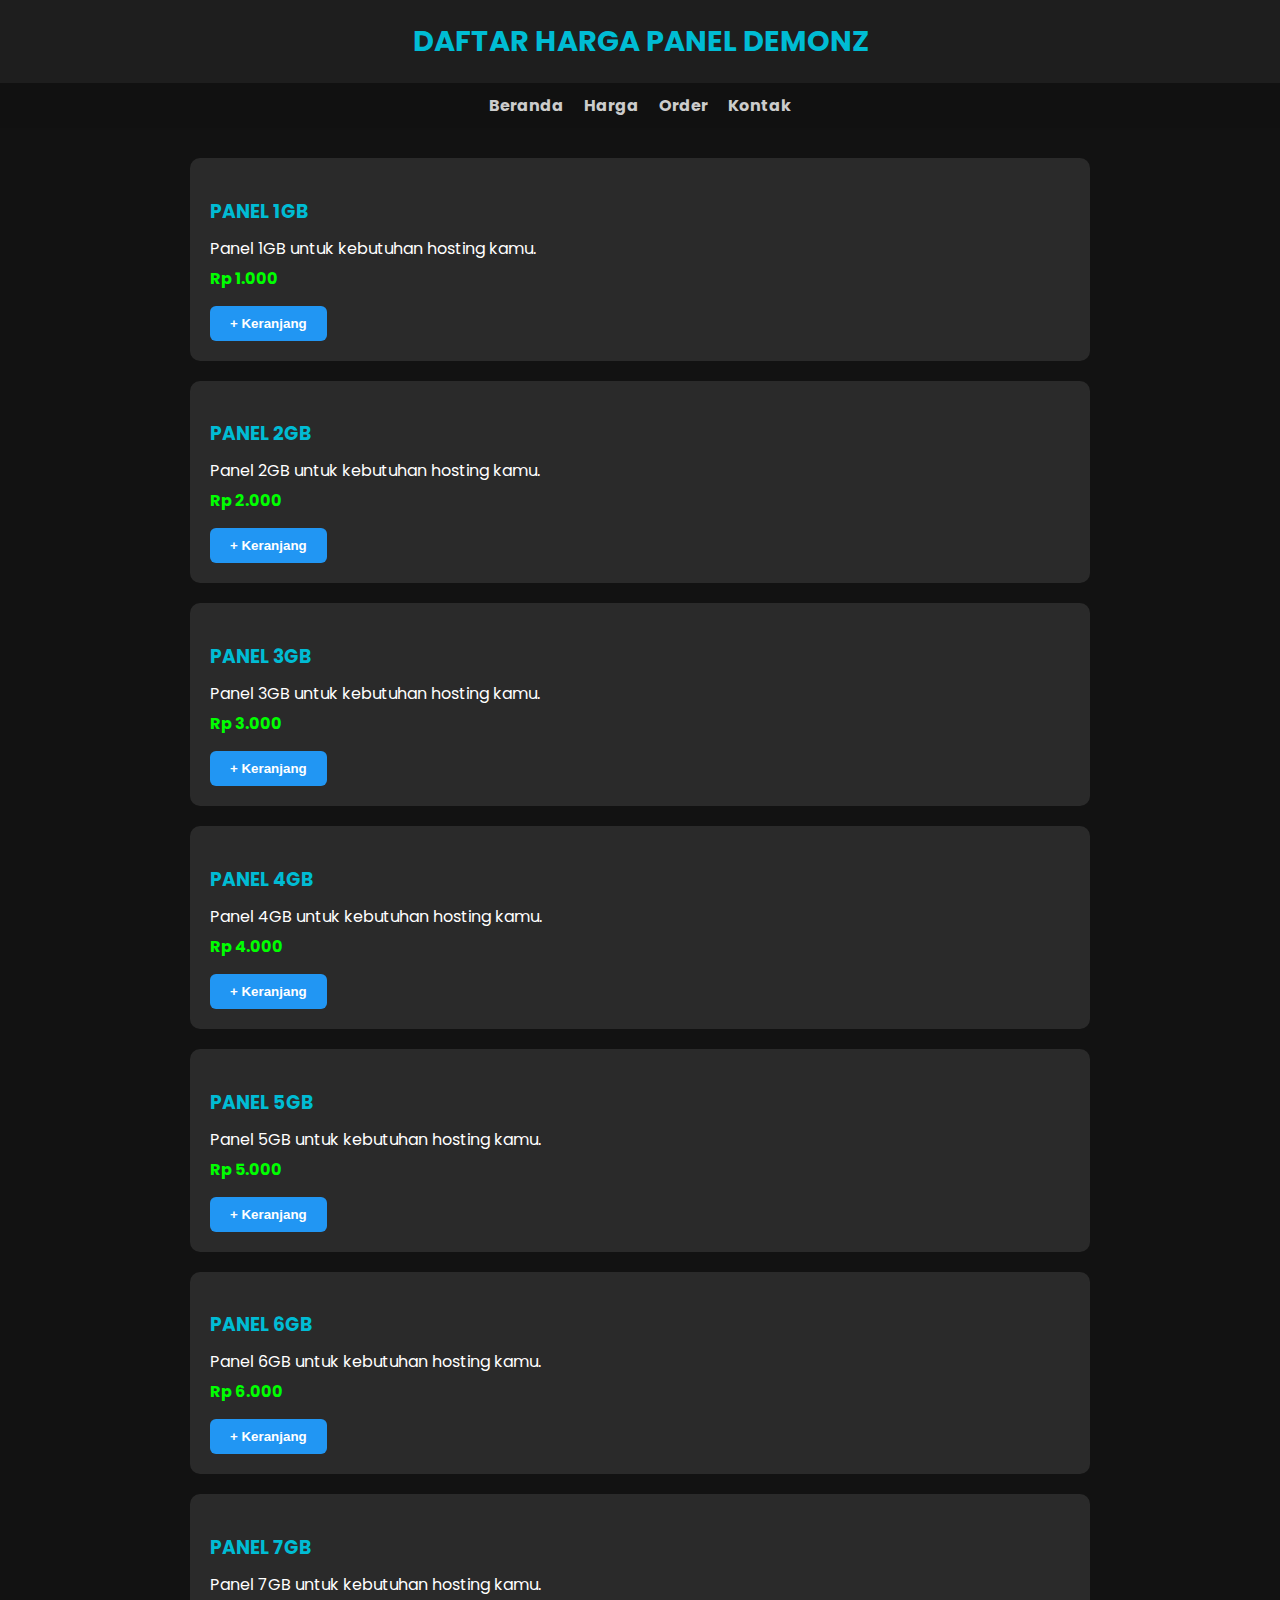
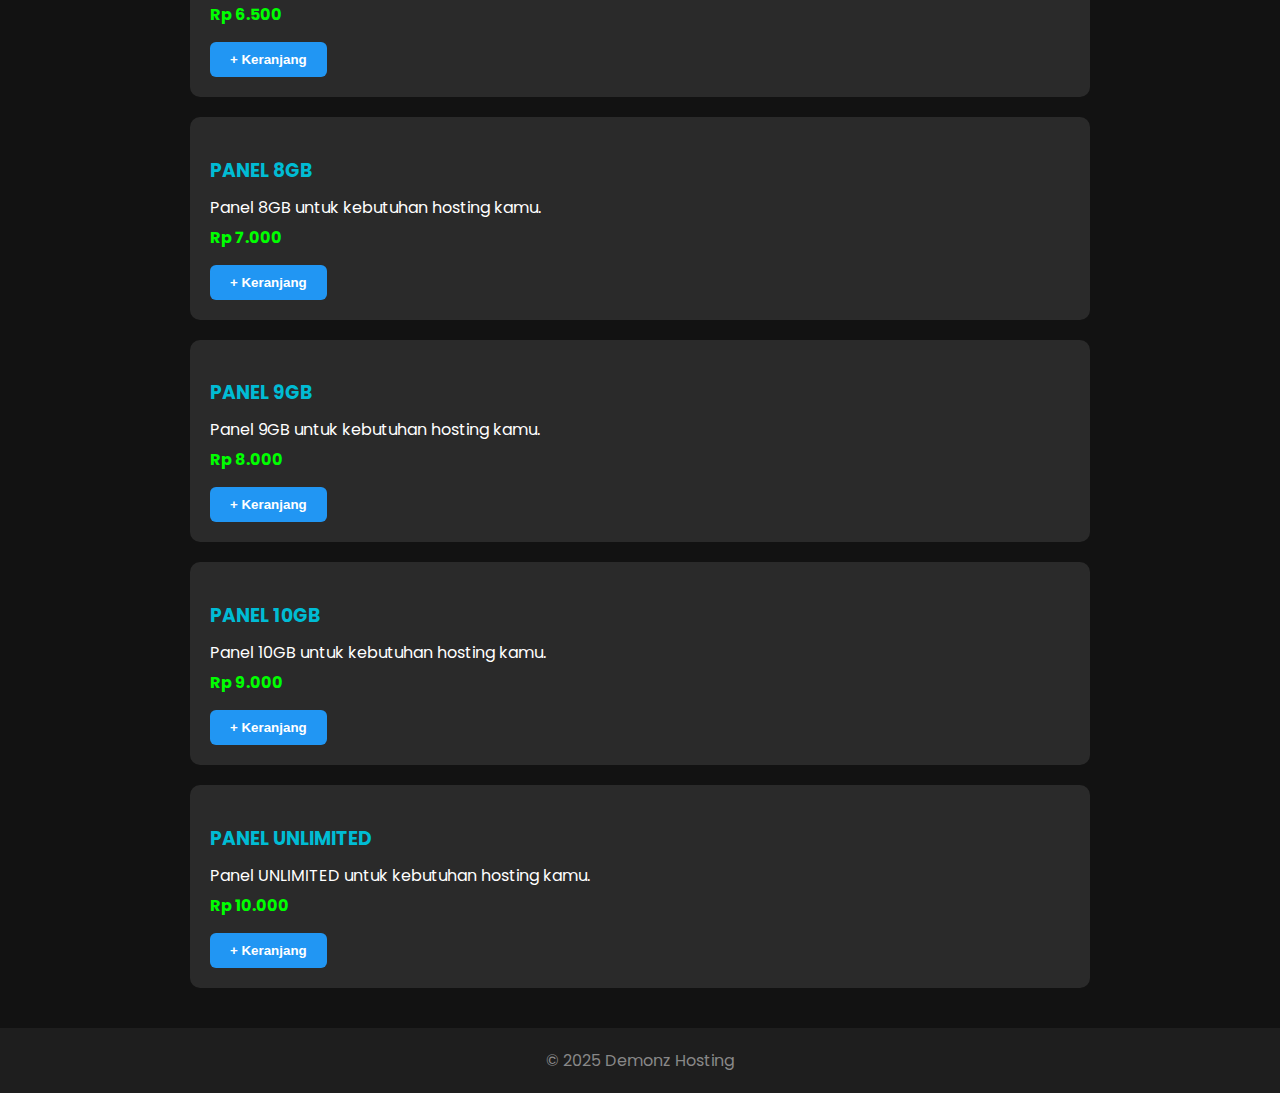
<file: harga.html>
<!DOCTYPE html>
<html lang="id">
<head>
  <meta charset="UTF-8" />
  <meta name="viewport" content="width=device-width, initial-scale=1.0" />
  <title>Harga | Demonz Hosting</title>
  <link href="https://fonts.googleapis.com/css2?family=Poppins:wght@400;600&display=swap" rel="stylesheet">
  <style>
  body {
    margin: 0;
    font-family: 'Poppins', sans-serif;
    background: #121212;
    color: #fff;
  }

  header {
    background: #1e1e1e;
    padding: 20px;
    text-align: center;
    font-size: 1.8rem;
    font-weight: bold;
    color: #00bcd4;
  }

  nav {
    background: #111;
    display: flex;
    justify-content: center;
    gap: 20px;
    padding: 10px;
    flex-wrap: wrap;
  }

  nav a {
    color: #ccc;
    text-decoration: none;
    font-weight: bold;
  }

  nav a:hover {
    color: #00bcd4;
  }

  .container {
    max-width: 900px;
    margin: 30px auto;
    padding: 0 20px;
  }

  .card {
    background: #1f1f1f;
    border-radius: 10px;
    padding: 20px;
    margin-bottom: 20px;
    box-shadow: 0 0 10px rgba(0, 188, 212, 0.2);
  }

  .card h2 {
    color: #00bcd4;
  }

  .product-card {
    background: #2a2a2a;
    padding: 20px;
    border-radius: 10px;
    margin-bottom: 20px;
  }

  .product-card h3 {
    color: #00bcd4;
    margin-bottom: 10px;
  }

  .product-card p {
    margin: 5px 0;
  }

  .price {
    color: #0f0;
    font-weight: bold;
  }

  .btn-cart, .btn-wa {
    margin-top: 10px;
    background: #2196f3;
    border: none;
    color: white;
    padding: 10px 20px;
    border-radius: 6px;
    font-weight: bold;
    cursor: pointer;
    transition: 0.3s;
  }

  .btn-cart:hover, .btn-wa:hover {
    background: #1976d2;
  }

  footer {
    text-align: center;
    padding: 20px;
    color: #888;
    background: #1e1e1e;
    margin-top: 40px;
  }
</style>
</head>
<body>
  <header>DAFTAR HARGA PANEL DEMONZ</header>
  <nav>
    <a href="index.html">Beranda</a>
    <a href="harga.html">Harga</a>
    <a href="order.html">Order</a>
    <a href="kontak.html">Kontak</a>
  </nav>
  <div class="container">
    
    <div class="product-card">
      <h3>PANEL 1GB</h3>
      <p>Panel 1GB untuk kebutuhan hosting kamu.</p>
      <p class="price">Rp 1.000</p>
      <button class="btn-cart">+ Keranjang</button>
    </div>
    
    <div class="product-card">
      <h3>PANEL 2GB</h3>
      <p>Panel 2GB untuk kebutuhan hosting kamu.</p>
      <p class="price">Rp 2.000</p>
      <button class="btn-cart">+ Keranjang</button>
    </div>
    
    <div class="product-card">
      <h3>PANEL 3GB</h3>
      <p>Panel 3GB untuk kebutuhan hosting kamu.</p>
      <p class="price">Rp 3.000</p>
      <button class="btn-cart">+ Keranjang</button>
    </div>
    
    <div class="product-card">
      <h3>PANEL 4GB</h3>
      <p>Panel 4GB untuk kebutuhan hosting kamu.</p>
      <p class="price">Rp 4.000</p>
      <button class="btn-cart">+ Keranjang</button>
    </div>
    
    <div class="product-card">
      <h3>PANEL 5GB</h3>
      <p>Panel 5GB untuk kebutuhan hosting kamu.</p>
      <p class="price">Rp 5.000</p>
      <button class="btn-cart">+ Keranjang</button>
    </div>
    
    <div class="product-card">
      <h3>PANEL 6GB</h3>
      <p>Panel 6GB untuk kebutuhan hosting kamu.</p>
      <p class="price">Rp 6.000</p>
      <button class="btn-cart">+ Keranjang</button>
    </div>
    
    <div class="product-card">
      <h3>PANEL 7GB</h3>
      <p>Panel 7GB untuk kebutuhan hosting kamu.</p>
      <p class="price">Rp 6.500</p>
      <button class="btn-cart">+ Keranjang</button>
    </div>
    
    <div class="product-card">
      <h3>PANEL 8GB</h3>
      <p>Panel 8GB untuk kebutuhan hosting kamu.</p>
      <p class="price">Rp 7.000</p>
      <button class="btn-cart">+ Keranjang</button>
    </div>
    
    <div class="product-card">
      <h3>PANEL 9GB</h3>
      <p>Panel 9GB untuk kebutuhan hosting kamu.</p>
      <p class="price">Rp 8.000</p>
      <button class="btn-cart">+ Keranjang</button>
    </div>
    
    <div class="product-card">
      <h3>PANEL 10GB</h3>
      <p>Panel 10GB untuk kebutuhan hosting kamu.</p>
      <p class="price">Rp 9.000</p>
      <button class="btn-cart">+ Keranjang</button>
    </div>
    
    <div class="product-card">
      <h3>PANEL UNLIMITED</h3>
      <p>Panel UNLIMITED untuk kebutuhan hosting kamu.</p>
      <p class="price">Rp 10.000</p>
      <button class="btn-cart">+ Keranjang</button>
    </div>
    
  </div>
  <footer>© 2025 Demonz Hosting</footer>
</body>
</html>
</file>
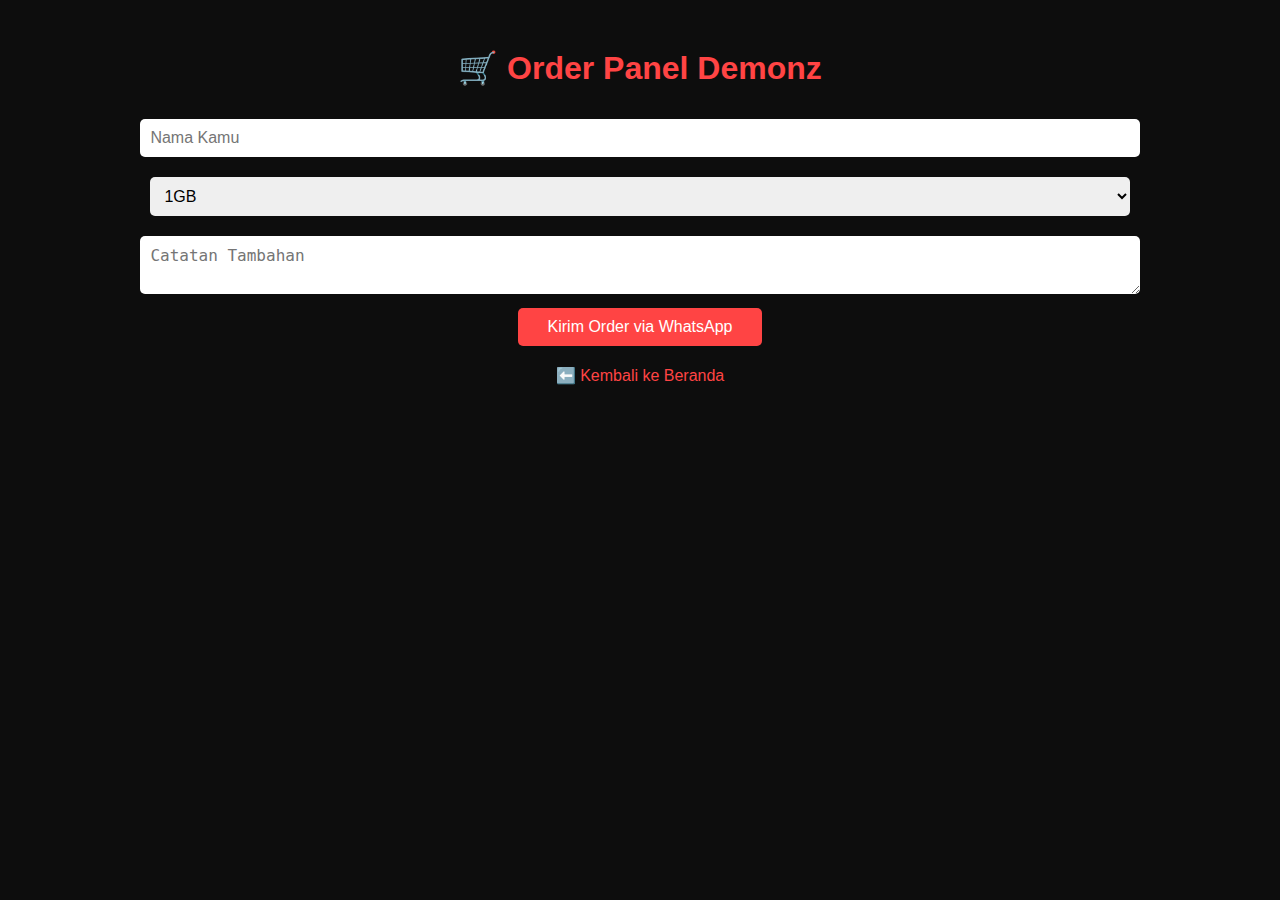
<file: order.html>
<!DOCTYPE html>
<html lang="id">
<head>
  <meta charset="UTF-8">
  <meta name="viewport" content="width=device-width, initial-scale=1.0">
  <title>Order Panel - Demonz Hosting</title>
  <style>
    body { background-color: #0d0d0d; color: white; font-family: Arial, sans-serif; text-align: center; padding: 20px; }
    h1 { color: #ff4444; }
    form { margin-top: 20px; }
    input, select, textarea {
      width: 80%; margin: 10px 0; padding: 10px;
      border-radius: 5px; border: none; font-size: 16px;
    }
    button {
      background-color: #ff4444; color: white;
      padding: 10px 30px; font-size: 16px;
      border: none; border-radius: 5px; cursor: pointer;
    }
    a { color: #ff4444; text-decoration: none; display: block; margin-top: 20px; }
  </style>
</head>
<body>
  <h1>🛒 Order Panel Demonz</h1>
  <form onsubmit="kirimWA(event)">
    <input type="text" id="nama" placeholder="Nama Kamu" required><br>
    <select id="paket">
      <option value="1GB">1GB</option><option value="2GB">2GB</option>
      <option value="3GB">3GB</option><option value="4GB">4GB</option>
      <option value="5GB">5GB</option><option value="6GB">6GB</option>
      <option value="7GB">7GB</option><option value="8GB">8GB</option>
      <option value="9GB">9GB</option><option value="10GB">10GB</option>
      <option value="UNLI">UNLI</option>
    </select><br>
    <textarea id="catatan" placeholder="Catatan Tambahan"></textarea><br>
    <button type="submit">Kirim Order via WhatsApp</button>
  </form>
  <a href="index.html">⬅️ Kembali ke Beranda</a>
  <script>
    function kirimWA(event) {
      event.preventDefault();
      const nama = document.getElementById('nama').value;
      const paket = document.getElementById('paket').value;
      const catatan = document.getElementById('catatan').value;
      const pesan = `Halo kak, saya mau order panel:\nNama: ${nama}\nPaket: ${paket}\nCatatan: ${catatan}`;
      const url = `https://wa.me/628892119837?text=${encodeURIComponent(pesan)}`;
      window.open(url, '_blank');
    }
  </script>
</body>
</html>
</file>
